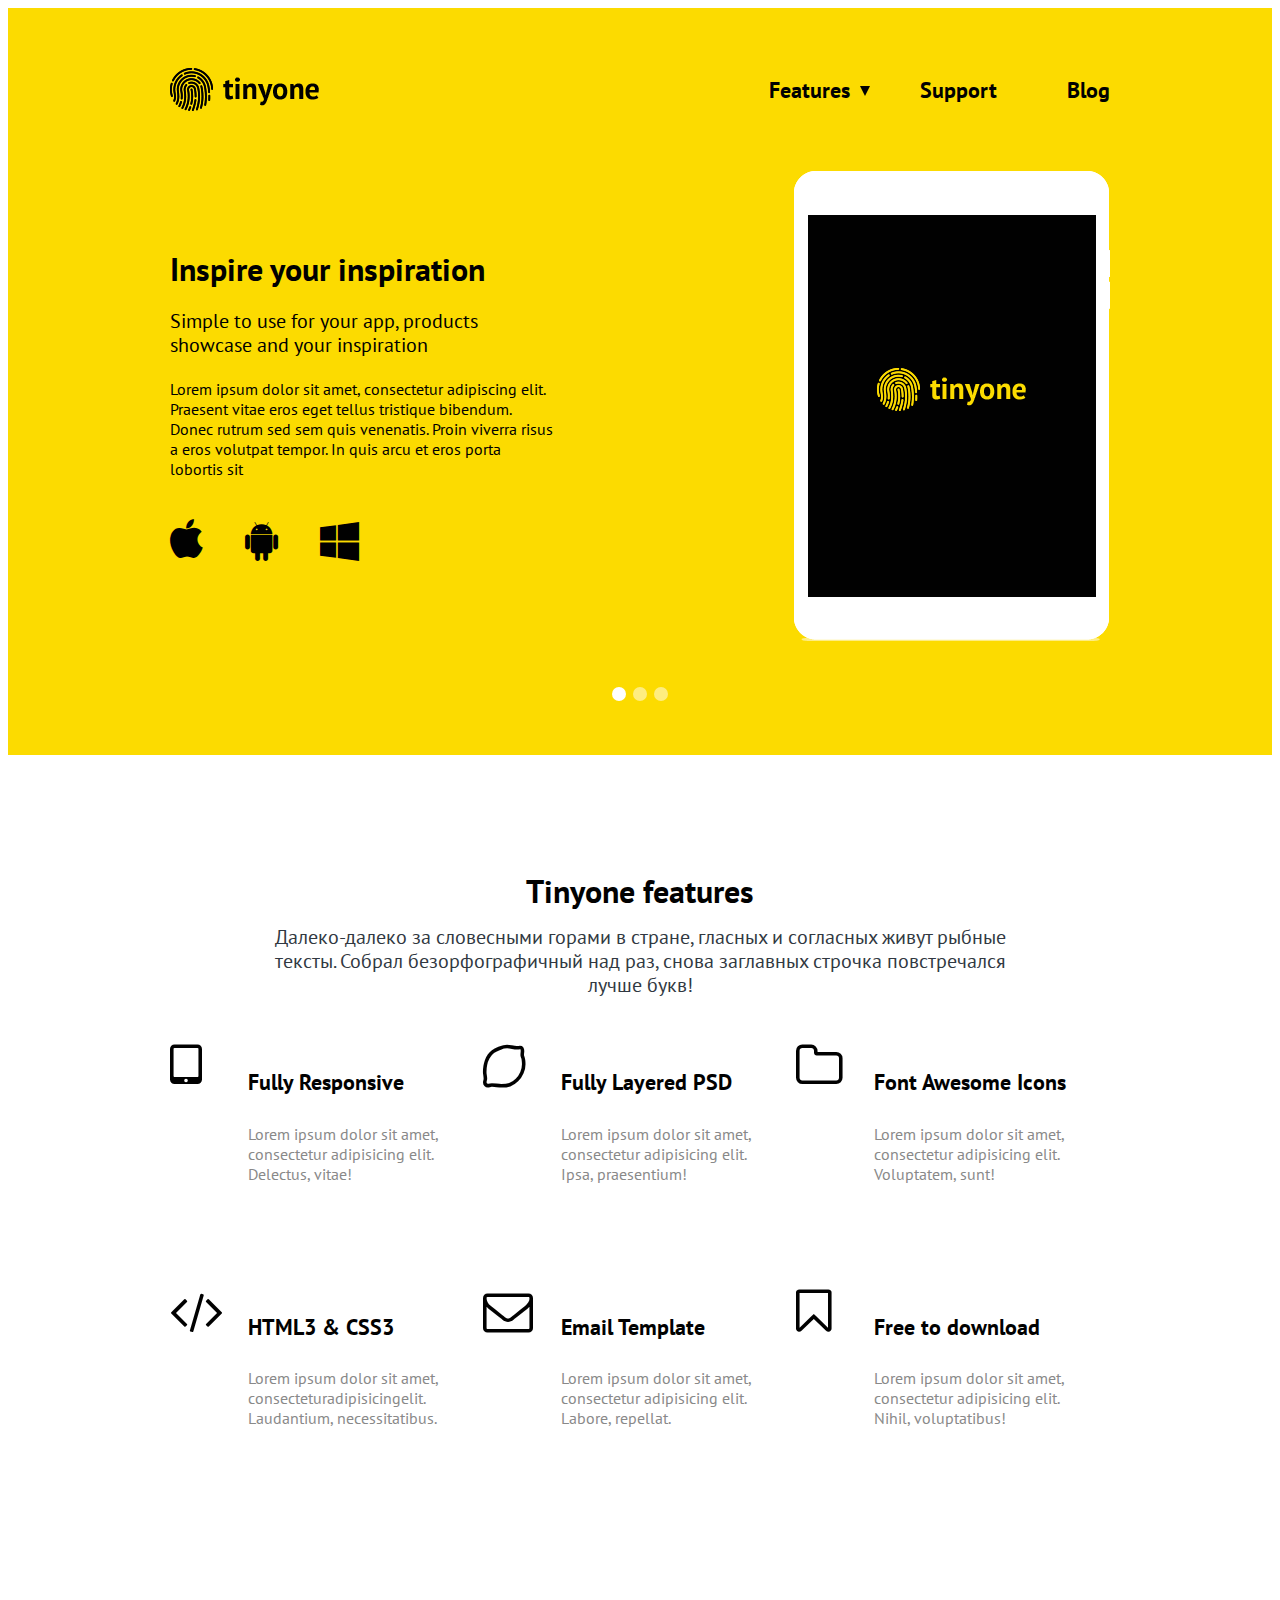
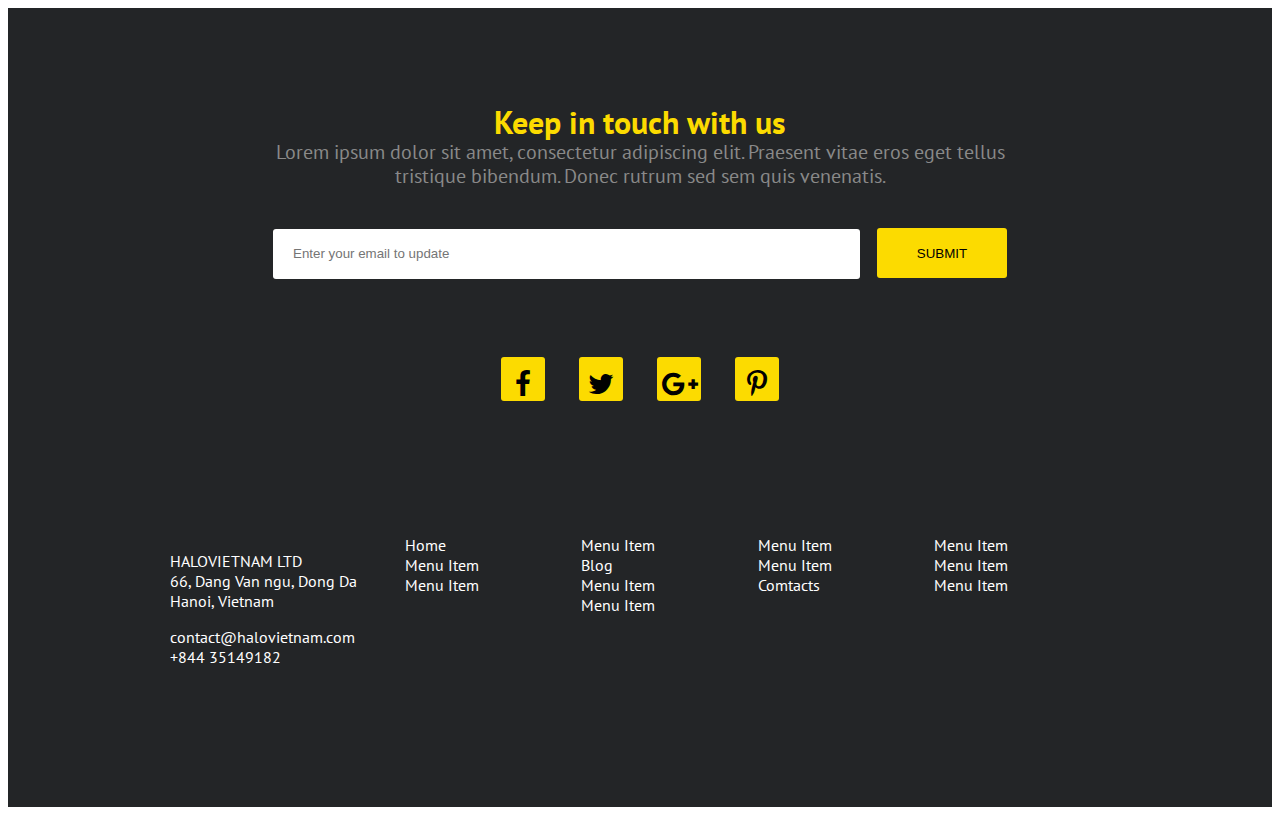
<file: index.html>
<!DOCTYPE html>
<html lang="en">
<head>
	<meta charset="UTF-8">
	<title>Tinyone</title>
	<!-- сначала идет файл со сбросом настроек!!! <link rel="stylesheet" href="css/reset.css">-->
	<link href="https://fonts.googleapis.com/css?family=PT+Sans:400,700" rel="stylesheet">
	<link rel="stylesheet" href="plugins/font-awesome/css/font-awesome.min.css"> <!--гуглить!!!!!!!-->
	<link rel="stylesheet" href="css/style.css">

</head>
<body>
	<header>
		<div class="container">
			<a class="logo" href="index.html">
				<img src="images/logo.png" alt="Tinyone">
			</a>
			<nav  class="main-navigation">
				<ul class="menu">
					<li>
						<a href="#">Features</a>
					</li>
					<li>
						<a href="#">Support</a>
					</li>
					<li>
						<a href="#">Blog</a>
					</li>
				</ul>
			</nav>
			
		</div>
		<!-- .container-->
	</header>

	<main>
		<section class="slider">
			<div class="container">

		<!--<ul class="slides-list">
		<li> первый слайд-->
			<div class="slide-content"> <!-- ДОБАВИЛОСЬ!!!!-->
				<div class="slider-columns info">
					<h2 class="title">Inspire your inspiration</h2>
					<h3 class="subtitle">Simple to use for your app, products showcase and your inspiration</h3>
					<p class="text">Lorem ipsum dolor sit amet, consectetur adipiscing elit. Praesent vitae eros eget tellus tristique bibendum. Donec rutrum sed sem quis venenatis. Proin viverra risus a eros volutpat tempor. In quis arcu et eros porta lobortis sit </p>
					<ul class="os">
						<li>
							<a href="www.apple.com" target="_blank">
								<i class="fa fa-apple" aria-hidden="true"></i>
							</a>
						</li>
						<li>
							<a href="www.android.com" target="_blank">
								<i class="fa fa-android" aria-hidden="true"></i>

							</a>
						</li>
						<li>
							<a href="www.windows.com" target="_blank">
								<i class="fa fa-windows" aria-hidden="true"></i>

							</a>
						</li>
					</ul>
				</div>
				<!-- .info-->
				<div class="slider-columns image">
					<img src="images/ipad.png" alt="ipad">
				</div>
				<!-- .image-->
			</div>
			
			<ul class="slide-nav">
				<li>
					<button class="active"><span>Slide 1</span></button> <!-- ВАЖНО!!!! -->
				</li>
				<li>
					<button><span>Slide 2</span></button>
				</li>
				<li>
					<button><span>Slide 3</span></button>
				</li>
			</ul>
		</div>
		<!-- .container-->
	</section>
	<section class="features">
		<div class="container">
			<div class="header-section">
				<h1 class="header-title">Tinyone features</h1>
				<h3 class="header-subtitle">Далеко-далеко за словесными горами в стране, гласных и согласных живут рыбные тексты. Собрал безорфографичный над раз, снова заглавных строчка повстречался лучше букв!</h3>		
			</div>
			<!-- .header-section-->		
			<div class="features-content">
				<ul class="features-list">
					<li>
						<div class="list-column icon"><i class="fa fa-tablet" aria-hidden="true"></i></div>
						<div class="list-column info">
							<h4 class="title">Fully Responsive</h4>
							<p class="text">Lorem ipsum dolor sit amet, consectetur adipisicing elit. Delectus, vitae!</p>
						</div>
					</li>
					<li>
						<div class="list-column icon"><i class="fa fa-lemon-o" aria-hidden="true"></i></div>
						<div class="list-column info">
							<h4 class="title">Fully Layered PSD</h4>
							<p class="text">Lorem ipsum dolor sit amet, consectetur adipisicing elit. Ipsa, praesentium!</p>
						</div>
					</li>
					<li>
						<div class="list-column icon"><i class="fa fa-folder-o" aria-hidden="list-column true"></i></div>
						<div class="list-column info">
							<h4 class="title">Font Awesome Icons</h4>
							<p class="text">Lorem ipsum dolor sit amet, consectetur adipisicing elit. Voluptatem, sunt!</p>
						</div>
					</li>
					<li>
						<div class="list-column icon"><i class="fa fa-code" aria-hidden="true"></i></div>
						<div class="list-column info">
							<h4 class="title">HTML3 &amp; CSS3 </h4>
							<p class="text">Lorem ipsum dolor sit amet, consecteturadipisicingelit. Laudantium, necessitatibus.</p>
						</div>
					</li>
					<li>
						<div class="list-column icon"><i class="fa fa-envelope-o" aria-hidden="true"></i></div>
						<div class="list-column info">
							<h4 class="title">Email Template</h4>
							<p class="text">Lorem ipsum dolor sit amet, consectetur adipisicing elit. Labore, repellat.</p>
						</div>
					</li>
					<li>
						<div class="list-column icon"><i class="fa fa-bookmark-o" aria-hidden="true"></i></div>
						<div class="list-column info">
							<h4 class="title">Free to download</h4>
							<p class="text">Lorem ipsum dolor sit amet, consectetur adipisicing elit. Nihil, voluptatibus!</p>
						</div>
					</li>
				</ul>
			</div>
			<!-- .features-section-->		
		</div>
		<!-- .container-->
	</section>
<!-- 	.features-->	
	<section class="contacts">
		<div class="container">
			
			<div class="header-section">
				<hi class="header-title">Keep in touch with us</hi>
				<h3 class="header-subtitle">Lorem ipsum dolor sit amet, consectetur adipiscing elit. Praesent vitae eros eget tellus tristique bibendum. Donec rutrum sed sem quis venenatis.</h3>
			</div>
			<!--     header-section    -->
		</div>
		<!-- .container  -->
		<div class="container small-container">
			<form action="thank-you.html">
				<p class="form-left"><input type="email" target="_blank" method="post" name="Email" placeholder="Enter your email to update" required></p>
				<p class="form-right"><input type="submit" value="submit"></p>
			</form>
			<ul class="os social">
				<li>
					<a href="#" target="_blank">
						<i class="fa fa-facebook" aria-hidden="true"></i>
					</a>
				</li>
				<li>
					<a href="ww#" target="_blank">
						<i class="fa fa-twitter" aria-hidden="true"></i>

					</a>
				</li>
				<li>
					<a href="ww#" target="_blank">
						<i class="fa fa-google-plus" aria-hidden="true"></i>

					</a>
				</li>
				<li>
					<a href="ww#" target="_blank">
						<i class="fa fa-pinterest-p" aria-hidden="true"></i>

					</a>
				</li>
			</ul>
			<!-- social -->
		</div>
		 <!-- .container -->
	</section>
	<!-- .contacts -->
</main>

<footer>
	<div class="container">
		<div class="footer-col info">
		<p class="address">HALOVIETNAM LTD
          <br> 66, Dang Van ngu, Dong Da
          <br> Hanoi, Vietnam
        </p>
        <a href="mailto:contact@halovietnam.com">
          contact@halovietnam.com
        </a><br>
        <a href="tel:+84435149182">+844 35149182</a>

		</div> 
		<!-- .info -->
	<div class="footer-col menus">
      <ul>
        <li><a href="">Home</a></li>
        <li><a href="">Menu Item</a></li>
        <li><a href="">Menu Item</a></li>
      </ul>
      <ul>
        <li><a href="">Menu Item</a></li>
        <li><a href="">Blog</a></li>
        <li><a href="">Menu Item</a></li>
        <li><a href="">Menu Item</a></li>
      </ul>
      <ul>
        <li><a href="">Menu Item</a></li>
        <li><a href="">Menu Item</a></li>
        <li><a href="">Comtacts</a></li>
      </ul>
      <ul>
        <li><a href="">Menu Item</a></li>
        <li><a href="">Menu Item</a></li>
        <li><a href="">Menu Item</a></li>
      </ul>
      </div>
      <!-- .menus -->
	</div>
</footer>

</body>
</html>
</file>
<file: css/style.css>
/* @import url(reset.css); 
 *//* подключаем файл сброса стилей */

/*--------------
Common ---------  */
* {
	-webkit-box-sizing: border-box;
	   -moz-box-sizing: border-box;
	        box-sizing: border-box;
}
body {
	font-family: 'PT Sans', sans-serif;
}
.container {
	max-width: 960px;
	margin: 0 auto;
	padding: 0 10px;
		
}
.small-container {
	max-width: 780px;
	padding: 0 23px;
}
a:focus {
	outline: none;
}
.header-section {
	width: 80%;
	margin: 0 auto;
	padding-bottom: 24px;
	text-align: center;
}
.header-section .header-title {
	margin-top: 0;
	margin-bottom: 16px;
	font-size: 32px;
	font-weight: 700;
	line-height: 36px;
	
}
.header-section .header-subtitle {
	margin-top: 0;
	margin-bottom: 16px;
	font-size: 20px;
	font-weight: 400;
	line-height: 24px;
}
/*--------------
Header ---------  */
header {
	padding-top: 60px;
	padding-bottom: 30px;
	background-color: #fcdb00;
	
}
header .container {
	font-size: 0;
}

.logo {
	display: inline-block;
	width: 30%;
	vertical-align: middle;
}
.main-navigation {
	display: inline-block;
	width: 70%;
	vertical-align: middle;
}
.menu {
	list-style: none;
    padding-left: 0;
    margin: 0;
    text-align: right;
}
.menu li {
	display: inline-block;
	margin-right: 70px;
}
.menu li:last-child {
	margin-right: 0;
}
.menu li a {
	font-size: 22px;
	font-weight: 700;
	color: #010101;
	text-decoration: none;
	transition: color .3s ease;  /* для плавных переходов!!!!*/
}
.menu li a:hover {
	color: gray;
}
.menu li:first-child {
	position: relative;
}
.menu li:first-child a::after {
	content: "";
	display: block;
	width: 0;
	height: 0;
	border-left: 5px solid transparent;
	border-right: 5px solid transparent;
	border-top: 10px solid #010101;
	position: absolute;
	top: 10px;
	right: -20px;
    transition: all .3s ease;
}
.menu li:first-child a:hover::after {
	border-top: 10px solid gray;
} 
/*--------- slider ----------*/
.slider {
	padding-top: 30px;
	padding-bottom: 50px;
	background-color: #fcdb00;
}
.slider .container {
	font-size: 0;
}
.slider-columns { /* !!!!!!!!!чтобы не задавать 2 правила к двум блокам, 
	а можно задать двум div еще один общий класс*/
	display: inline-block;
	width: 50%;
}
.slider .slide-content {
	margin-bottom: 44px;
}
.slider .slider-columns {
	vertical-align: middle;
}
.slider .info {
	padding-right: 9%;
    box-sizing: border-box;
	font-size: 16px;
	font-weight: 400;
	line-height: 20px;
}
.slider .image {
	text-align: right;
}
.slider .title {
	margin-top: 0;
	margin-bottom: 22px;
	font-size: 32px;
	font-weight: 700;
	line-height: 36px; /* --- ВАЖНО ----*/
}
.slider .subtitle {
	margin-top: 0;
	margin-bottom: 22px;
	font-size: 20px;
	font-weight: 400;
	line-height: 24px;
}
.slider .text {
	margin-top: 0;
	margin-bottom: 40px;
}
.os {
	margin: 0;
	padding-left: 0;
	list-style: none;
}
.os li {
	display: inline-block;
	margin-right: 38px;
}
.os li:last-child {
	margin-right: 0;
}
.os li a {
	color: #010101;
	font-size: 42px;
	font-weight: 400;
	line-height: 20px;
}
.slide-nav {
	margin: 0;
	padding-left: 0;
	list-style: none;
	font-size: 0;
	text-align: center;
}
ul {
	padding-left: 0;
}
ul.slide-nav li {
	display: inline-block;
	font-size: 16px;
}
.slide-nav button {
	position: relative;
	width: 14px;
    height: 14px;
    padding: 0;
    border-radius: 50px;
    border: none;
    background-color: rgba(255, 255, 255, .5);
    transition: all .3s ease;
}
.slide-nav li:nth-child(2) button {
	margin: 0 7px;
}
.slide-nav button span {
	visibility: hidden;
	position: absolute;
	
}
.slide-nav button.active {
	background-color: white;
}
.slide-nav button:focus {
	outline: none;
}
.slide-nav button:hover {
	cursor: pointer;
	background-color: #FFF;
}
/* ------------ features ----------- */


.header-section .header-title {
	margin-top: 0;
	margin-bottom: 16px;
	font-size: 32px;
	font-weight: 700;
	line-height: 36px;
	
}
.header-section .header-subtitle {
	margin-bottom: 16px;
	font-size: 20px;
	font-weight: 400;
	line-height: 24px;
	margin-top: 0;
	
}
.features  {
	padding-top: 118px;
	padding-bottom: 78px;
}
.features .header-title {
	color: #010101;
}
.features .header-subtitle {
	color: #313841;
}

.features-list {
	margin: 0;
	padding-left: 0;
	padding-top: 4px;
	list-style: none;
	font-size: 0; /* для родителя*/

}
.features-list .text {
	-ms-word-break: break-word;
	    word-break: break-word;
}
.features-list li {
	margin-bottom: 86px;
	width: 33.3%;
	display: inline-block;
	font-size: 0;
}
.features-list .icon {
	width: 20%;
	color: #010101;
    font-size: 50px;
	font-weight: 400;
	line-height: 32px;
}
.features-list .info {
	width: 80%;
	padding: 0 15px;
	font-size: 16px;
	font-weight: 400;
	line-height: 20px;
	color: #898989;
}
.features-list .info .title {
	font-size: 22px;
	font-weight: 700;
	line-height: 24px;
	color: #010101;
}
.features-list .list-column {
	display: inline-block;
	vertical-align: top;
	
}
/*  ------ features ------*/
 .contacts {
 	padding-top: 96px;
 	padding-bottom: 50px;
	background-color: #232527;
}
.contacts .header-title {
	color: #fcdb00;
}
.contacts .header-subtitle {
	color: #898989;
}
.contacts form {
	padding-bottom: 78px;
	font-size: 0;
}
.contacts form .form-left {
	width: 80%;
	display: inline-block;

}
.contacts form .form-right {
	width: 20%;
	display: inline-block;
	text-align: right;
}
.contacts form input[type="email"] {
	height: 50px;
    width: 100%;
    border-radius: 3px;
    border: none;
    padding: 0 20px;
    line-height: 50px;
}

.contacts form input[type="email"]:focus {
	outline-color: #fcdb00;
	
}
.contacts form input[type="submit"] {
	width: 130px;
 	height: 50px;
	border-radius: 3px;
	border: none;
	background-color: #fcdb00;
	color: #010101;
	text-transform: uppercase;
	-webkit-transition: all .3s ease;
	   -moz-transition: all .3s ease;
	    -ms-transition: all .3s ease;
	     -o-transition: all .3s ease;
	        transition: all .3s ease;
}
.contacts form input[type="submit"]:focus {
	outline-color: #fcdb00;
} 
.contacts form input[type="submit"]:hover {
	cursor: pointer;
	background-color: darkorange;
}
.social {
	text-align: center;
	margin-bottom: 34px;
}
.social li {
	width: 44px;
	height: 44px;
	padding: 5px;
	margin-right: 30px;
	border-radius: 3px;
	text-align: center;
	background-color: #fcdb00;
	transition: all .3 ease;
}
.social li a {
	font-size: 28px;
	line-height: 44px;
}
.social li:hover {
	background-color: darkorange;
}

/* --------- Footer --------- */
footer {
	padding-top: 50px;
	padding-bottom: 140px;
	background-color: #232527;
	color: white;
}
footer a {
	color: white;
	text-decoration: none;
}
footer .container {
	font-size: 0;
}
.footer-col {
	display: inline-block;
	vertical-align: top;
}
.footer-col.info {
	width: 25%;
	font-size: 16px;
}
.footer-col.menus {
	width: 75%;
}
.footer-col ul {
	width: 25%;
	display: inline-block;
	margin: 0;
	padding-left: 0;
	list-style: none;
	vertical-align: top;
}
.footer-col ul li {
	font-size: 16px;
}
</file>
